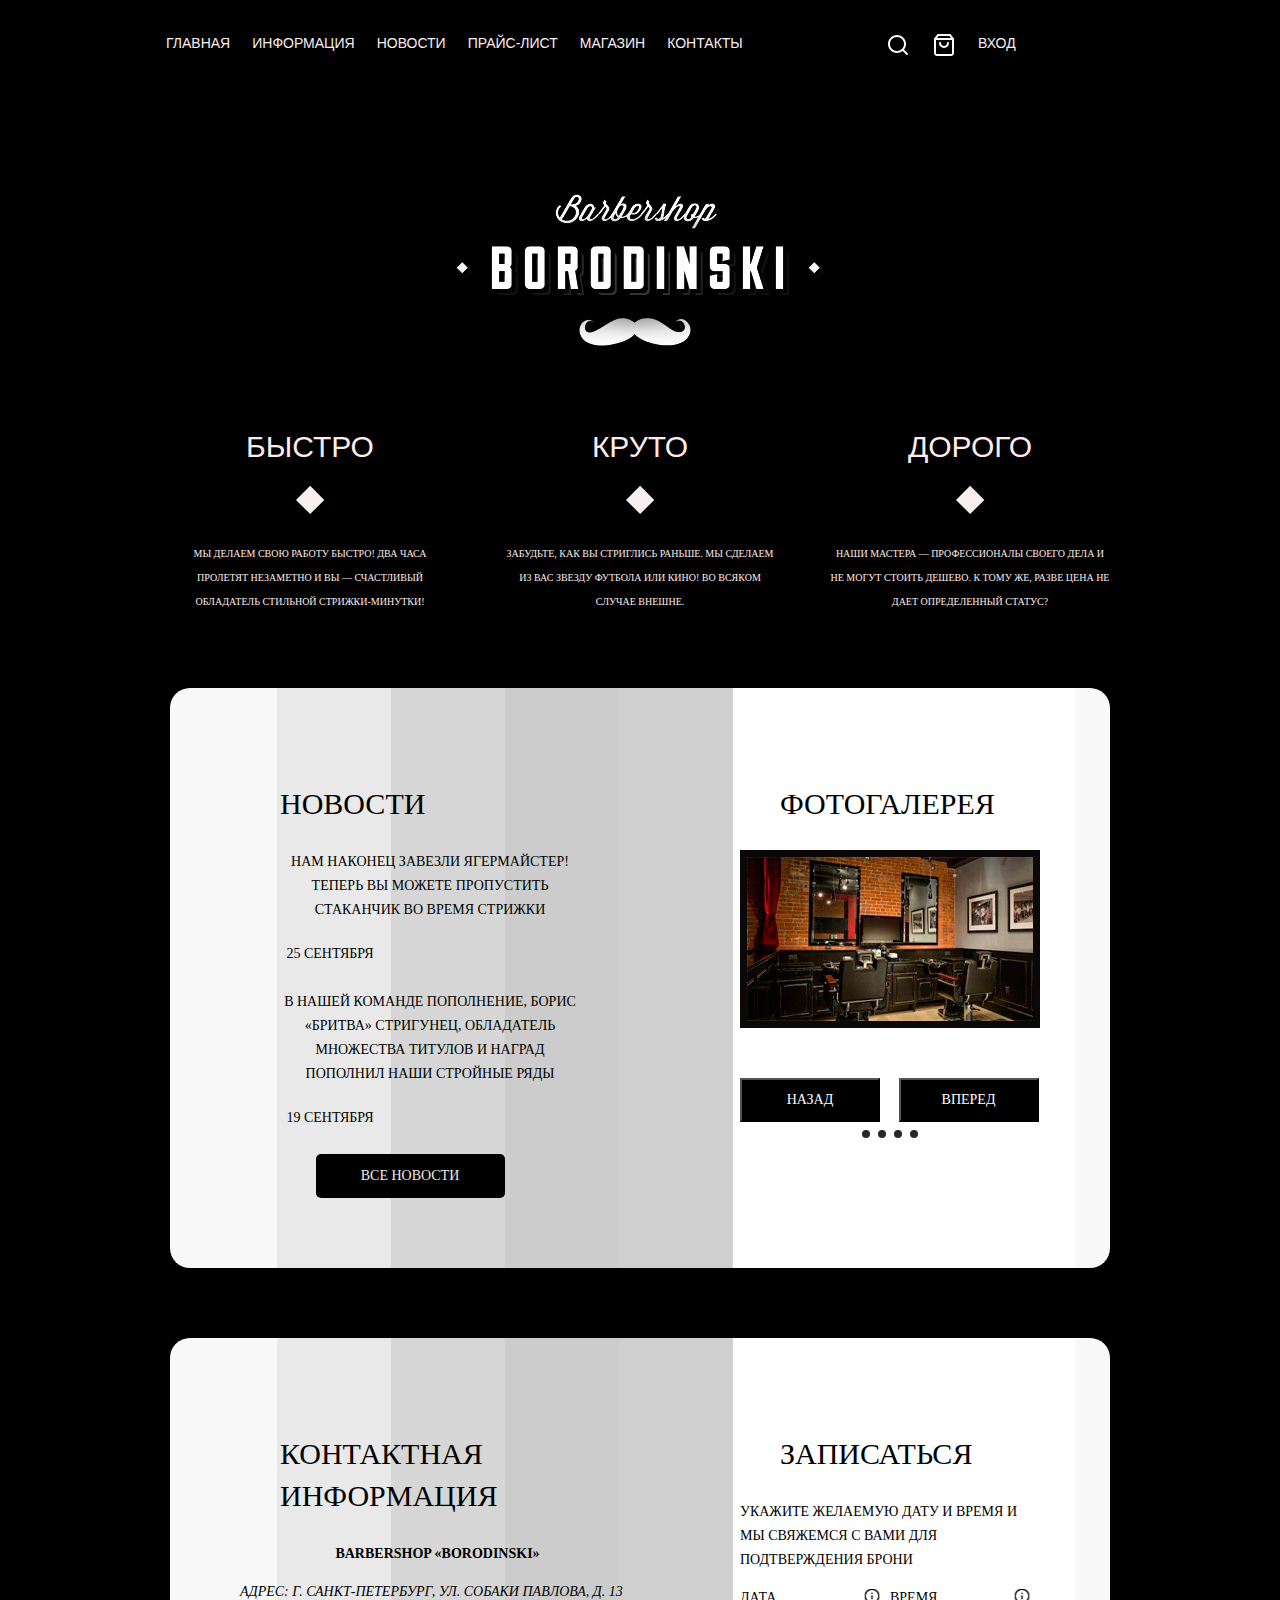
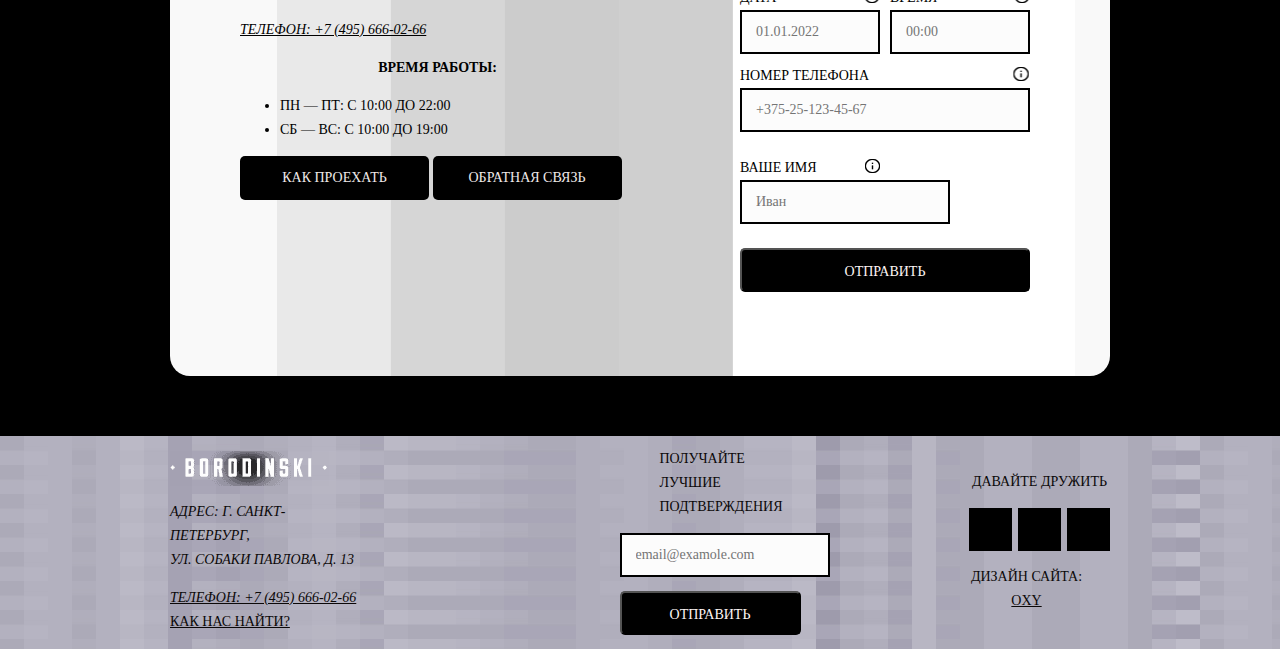
<file: index.html>
<html>

<head>
  <meta charset="utf-8">
  <header class="pageeader">
    <title>Барбершоп «Бородинский»</title>
    <!-- <link rel="stylesheet" href="draft/styles.css"> -->
    <link rel="stylesheet" href="styles/styles.css">
</head>

<body>


<!--barbershop-->
  <header class="main-header">
    <!--navigations menu-->

    <nav class="navigation">
      <ul class="navigation-list">
        <li class="navigatiom-item"><a class="navigatiom-link">главная</a></li>
        <li class="navigatiom-item"><a class="navigatiom-link" href="#">информация</a></li>
        <li class="navigatiom-item"><a class="navigatiom-link" href="#">новости</a></li>
        <li class="navigatiom-item"><a class="navigatiom-link" href="#">прайс-лист</a></li>
        <li class="navigatiom-item"><a class="navigatiom-link" href="catalog.html">магазин</a></li>
        <li class="navigatiom-item"><a class="navigatiom-link" href="#">контакты</a></li>

      </ul>
   <!--navigations user-->
      <ul class="navigation-list navigatiom-user">
        <li class="navigatiom-item"><a class="navigatiom-link" href="#"><img src="img/search.svg" alt="search" width="24px" height="24px"><span class="visually-hidden">Поиск</span></a>
        </li>
        <li class="navigatiom-item"><a class="navigatiom-link" href="#"><img src="img/shopping-bag.svg" alt="shop" width="24px" height="24px"> <span class="visually-hidden">Корзина</span></a>
        </li>
        <li class="navigatiom-item"><a class="navigatiom-link" href="#"><span>Вход</span></a>
        </li>
      </ul>
    </nav>
  </header>



   <!--main-->

  <main class="main-index main-container">
    <div class="page-container page-header">
    <!--Main Header-->
    <h1><span class="visually-hidden">Барбершоп «Бородинский»</span></h1>
    <!--Logotip-->
    <img src="img/logo.png" alt="логотип Барбершоп Бородинский" class="logo" width="368px" height="152px">

    <!--Advantages-->
    <section class="advantages">

      <h2 class="visually-hidden">Преимущества</h2>
     
      <ul class="advantages-list">
        <li class="advantages-item">
          <h3 class="advantages-title">быстро</h3>
          <div class="elmnt"><span class="visually-hidden">Element</span></div>
          <p class="advantages-text">мы делаем свою работу быстро! два часа пролетят незаметно и вы — счастливый
            обладатель стильной стрижки-минутки!</p>
        </li>
        <li class="advantages-item">
          <h3 class="advantages-title">круто</h3>
          <div class="elmnt"><span class="visually-hidden">Element</span></div>
          <p class="advantages-text">забудьте, как вы стриглись раньше. мы сделаем из вас звезду футбола или кино! во
            всяком случае внешне.</p>
        </li>
        <li class="advantages-item">
          <h3 class="advantages-title">дорого</h3>
          <div class="elmnt"><span class="visually-hidden">Element</span></div>
          <p class="advantages-text">наши мастера — профессионалы своего дела и не могут стоить дешево. к тому же, разве
            цена не дает определенный статус?</p>
        </li>
      </ul>
    </section>
    <!--block-one-->
    <div class="block-one">
      <section class="news">
        <h2 class="news-title">новости</h2>
        <ul class="news-list">
          <li class="news-item">
            <span class="news-about">нам наконец завезли ягермайстер! теперь вы можете пропустить стаканчик во время
              стрижки</span>
              <br>
            <span class="news-date">25 сентября</span>
          </li>
          <li class="news-item">
            <span class="news-about">в нашей команде пополнение, борис «бритва» стригунец, обладатель множества титулов
              и
              наград пополнил наши стройные ряды</span>
              <br>
            <span class="news-date">19 сентября</span>
          </li>
        </ul>

        <a href="#" class="button button-all">все новости</a>
      </section>


      <section class="gallery">
        <h2 class="gallery-title">фотогалерея</h2>
        <div class="slider">
          <div class="slider-wrapper">
        <img  class="slider-image" src="img/galery1.jpg" alt="Примеры работ" class="slider-img" width="300px" height="178px">
        <button class="slider-button  slider-prev" type="button">
          <span class="back">назад</span>
        </button>
        <button class="slider-button  slider-next" type="button">
          <span class="next">вперед</span>
        </button>

        <ol class="slider-pagination">
          <li class="slider-pagination-item">
            <button class="slider-pagination-button slider-pagination-button-current" type="button">
              <span class="visually-hidden">1 foto</span>
            </button>
          </li>
          <li class="slider-pagination-item">
            <button class="slider-pagination-button  slider-pagination-button-current" type="button">
              <span class="visually-hidden">2 foto</span>
            </button>
          </li>
          <li class="slider-pagination-item">
            <button class="slider-pagination-button slider-pagination-button-current" type="button">
              <span class="visually-hidden">3 foto</span>
            </button>
          <li class="slider-pagination-item">
            <button class="slider-pagination-button slider-pagination-button-current" type="button">
              <span class="visually-hidden">4 foto</span>
            </button>
          </li>
          </li>
        </ol>
      </div>
      </div>
      </section>
    </div>
    <!--block-second-->
    <div class="block-second">

      <section class="contacts">
        <h2 class="contacts-item">контактная информация</h2>
        <h3 class="contacts-subtitle">barbershop «borodinski»</h3>
        <address class="contacts-address">
          <p class="contacts-address-text">адрес: г. санкт-петербург, ул. собаки павлова, д. 13</p>
          <a class="contacts-phone" href="tel:+375255096199">телефон: +7 (495) 666-02-66</a>
        </address>
        <h3 class="contacts-subtitle">время работы:</h3>
        <ul class="contacts-shedule">
          <li class="contacts-shedule-item">пн — пт: с 10:00 до 22:00</li>
          <li class="contacts-shedule-item">сб — вс: с 10:00 до 19:00</li>
        </ul>
        <a href="#" class="button">как проехать</a>
        <a href="#" class="button button-feedback">обратная связь</a>

      </section>

      <section class="appointmant">
        <h2 class="appointmant-title">записаться</h2>
        <p>
          укажите желаемую дату и время и мы свяжемся с вами для подтверждения брони
        </p>
        <form class="appointmant-form" action="" method="post">

          <p class="appointmant-form-date field-group" >
            <span class="form-label form-label-icon">
              <label for="appointment-date">Дата</label>
              <button class="info" type="button">
                <span class="visually-hidden">посмотреть доролнительную информацию</span>
              </button>
            </span>
            <input class="field" type="text" name="appointment-date" id="appointment-date" placeholder="01.01.2022">
          </p>

          <p class="appointmant-form-time field-group">
            <span class="form-label form-label-icon">
              <label for="appointment-time">Время</label>
              <button class="info" type="button">
                <span class="visually-hidden">посмотреть доролнительную информацию</span>
              </button>
            </span>
            <input class="field" type="text" name="appointment-time" id="appointment-time" placeholder="00:00">
          </p>

          <p class="appointmant-form-phone field-group">
            <span class="form-label form-label-icon">
              <label for="appointment-phone">Номер телефона</label>
              <button class="info" type="button">
                <span class="visually-hidden">посмотреть доролнительную информацию</span>
              </button>
            </span>
            <input class="field" type="text" name="appointment-phone" id="appointment-time" placeholder="+375-25-123-45-67">
          </p>

          <p class="appointmant-form-name">
            <span class="form-label form-label-icon">
              <label for="appointment-name">Ваше имя</label>
              <button  class="info info2" type="button">
                <span class="visually-hidden">посмотреть доролнительную информацию</span>
              </button>
            </span>
            <input class="field" type="text" name="appointment-name" id="appointment-time" placeholder="Иван">
          </p>

          <button class="button-form" type="submit">отправить</button>
        </form>
      </section>
    </div>

    </div>
    </main>

    <!--Footer-->

    <footer class="page-footer">
      <div class="page-footer-container">


      <section class="footer-contacts">
        <h2 class="visually-hidden">контакты</h2>
        <img src="img/logo-mini.png" alt="logotip barbershop Borodinsky" class="footer-contacts-logo" width="159px"
          height="35px">
        <address class="footer-contacts-adress">
          <p class="footer-contacts-adress-text">адрес: г. санкт-петербург, <br>ул. собаки павлова, д. 13</p>
          <a class="footer-contacts-address-phone" href="tel:+375255096199">телефон: +7 (495) 666-02-66</a>
        </address>
        <a class="footer-contacts-map-link" href="#">как нас найти?</a>
      </section>



      <section class="news-letter">
        <h2 class="page-footer-title">Получайте лучшие подтверждения</h2>
        <form class="newsletter-form" action="#" method="post">
          <p class="newsletter-email">
            <label class="visually-hidden" for="newsletter-email">Email</label>
            <input class="field" placeholder="email@examole.com" type="email" name="neewsletter-email"
              id="neewsletter-email" required>
          </p>
          <button class="button newsletter-button" type="submit">
            <span>отправить</span>
          </button>
        </form>

      </section>


      <section class="footer-social">
        <h2 class="page-footer-title">Давайте дружить</h2>
        <ul class="footer-social-list">
          <li class="footer-social-item">
            <a class="button1" href="#">
              <span class="visually-hidden">VK</span>
            </a>
          </li>


          <li class="footer-social-item">
            <a class="button1" href="#">
              <span class="visually-hidden">Twiter</span>
            </a>
          </li>


          <li class="footer-social-item">
            <a class="button1" href="#">
              <span class="visually-hidden">Istagram</span>
            </a>
          </li>
        </ul>
        <p class="about-text" style = "text-align:center;">дизайн сайта: <br><a href="#" class="iam">OxY</a></p>
      </section>
    </div>
    </footer>

</body>


</html>
</file>
<file: draft/styles.css>
@font-face {
    font-family: "PT Sans";
    font-style: normal;
    font-weight: 400;
    src: url("fonts/pt-sans-regular.woff2") format("woff2");
    font-display: swap;
  }
  
  @font-face {
    font-family: "PT Sans";
    font-style: normal;
    font-weight: 700;
    src: url("fonts/pt-sans-bold.woff2") format("woff2");
    font-display: swap;
  }
  
  @font-face {
    font-family: "PT Sans";
    font-style: italic;
    font-weight: 400;
    src: url("fonts/pt-sans-italic.woff2") format("woff2");
  }
  
  @font-face {
    font-family: "PT Sans";
    font-style: italic;
    font-weight: 700;
    src: url("fonts/pt-sans-bold-italic.woff2") format("woff2");
    font-display: swap;
  }
  
  /* PT Sans Narrow */
  @font-face {
    font-family: "PT Sans Narrow";
    font-style: normal;
    font-weight: 700;
    src: url("fonts/pt-sans-narrow-bold.woff2") format("woff2");
    font-display: swap;
  }
  
  html {
    height: 100%;
  }
  
  body {
    min-width: 1020px;
    display: flex;
    flex-direction: column;
    min-height: 100%;
    margin: 0;
    font-family: "PT Sans", sans-serif;
    font-size: 16px;
    line-height: 24px;
    color: #242424;
    background-color: #fbf7f4;
  }
  
  img {
    max-width: 100%;
    object-fit: contain;
  }
  
  .visually-hidden {
    position: absolute;
    width: 1px;
    height: 1px;
    margin: -1px;
    padding: 0;
    border: 0;
    clip: rect(0 0 0 0);
    overflow: hidden;
  }
  
  /* Button */
  .button {
    display: inline-block;
    box-sizing: border-box;
    padding: 14px 20px;
    font-family: inherit;
    font-size: 16px;
    line-height: 16px;
    font-weight: 700;
    text-align: center;
    color: #ffffff;
    background-color: #000000;
    border: none;
    text-decoration: none;
    text-transform: uppercase;
    cursor: pointer;
  }
  
  /* Light */
  .button-light,
  .button-current {
    color: #242424;
    background-color: #ffffff;
  }
  
  /* Next */
  .button-all,
  .button-next {
    padding-right: 44px;
    background-image: url("images/arrow-right.svg");
    background-repeat: no-repeat;
    background-size: 16px 16px;
    background-position: center right 20px;
  }
  
  .button:hover,
  .footer-social-link:hover {
    background-color: #814b18;
  }
  
  .button:focus,
  .button:active,
  .footer-social-link:focus .footer-social-link:active {
    outline: 2px solid #dbb590;
    background-color: #4e2e0e;
  }
  
  .button-disabled,
  .button:disabled,
  .slider-button:disabled {
    color: #e7e7e7;
    background-color: #595959;
  }
  
  .button-disabled:focus,
  .button-disabled:hover,
  .button:disabled:hover {
    background-color: #595959;
    outline: none;
    cursor: default;
  }
  
  /* Light */
  .button-feedback,
  .button-feedback:active,
  .button-current,
  .button-current:active {
    color: #000000;
    background-color: #ffffff;
  }
  
  .button-feedback:hover,
  .button-current:hover {
    background-color: #dbb590;
  }
  
  .button-feedback:focus,
  .button-current:focus {
    outline: 2px solid #af7842;
    background-color: #dbb590;
  }
  
  .button-feedback.button-disabled,
  .button-current.button-disabled {
    color: #e7e7e7;
    background-color: #595959;
  }
  
  /* Pages */
  
  .page-header {
    color: #ffffff;
    background-color: #000000;
  }
  
  .navigation {
    display: flex;
    width: 940px;
    margin: 0 auto;
  }
  
  .navigation-list {
    display: flex;
    flex-wrap: wrap;
    width: 400px;
    margin: 0;
    padding: 0;
    list-style-type: none;
  }
  
  .navigation-item {
    position: relative;
  }
  
  .navigation-link {
    position: relative;
    display: block;
    padding: 24px 20px;
    font-family: "PT Sans Narrow", sans-serif;
    line-height: 22px;
    font-weight: 700;
    text-align: center;
    color: #ffffff;
    background-color: #000000;
    text-decoration: none;
    text-transform: uppercase;
  }
  
  .navigation-link:hover {
    background-color: #595959;
  }
  
  .navigation-link:focus,
  .navigation-link:active {
    box-shadow: inset 0 0 0 4px #e7e7e7;
    outline: none;
  }
  
  .navigation-link-current::before {
    position: absolute;
    right: 20px;
    bottom: 0;
    left: 20px;
    height: 4px;
    background-color: #ffffff;
    content: "";
  }
  
  .navigation-icon {
    position: absolute;
    top: 0;
    right: 0;
    bottom: 0;
    left: 0;
    margin: auto;
    fill: #dbdbdb;
  }
  
  .navigation-link:hover .navigation-icon {
    fill: #242424;
  }
  
  .navigation-link:focus .navigation-icon,
  .navigation-link:active .navigation-icon {
    fill: #dbdbdb;
  }
  
  .navigation-logo {
    display: flex;
    align-items: center;
    width: 140px;
    margin-right: 100px;
  }
  
  .navigation-user {
    width: auto;
    margin-left: auto;
    max-width: 280px;
  }
  
  .navigation-user .navigation-link {
    min-width: 16px;
    min-height: 22px;
  }
  
  .navigation-link-login {
    padding-left: 44px;
  }
  
  .navigation-link-login .navigation-icon {
    position: absolute;
    right: auto;
    left: 20px;
    margin: auto 0;
  }
  
  .main-container {
    flex-grow: 1;
    padding-top: 64px;
    padding-bottom: 60px;
  }
  
  .main-index {
    color: #ffffff;
    background-color: #000000;
    background-image: url("images/index-bg.jpg");
    background-size: 100% auto;
    background-repeat: no-repeat;
  }
  
  .main-inner {
    padding-top: 40px;
    color: #242424;
    background-color: #fbf7f4;
    background-image: url("images/bg-noisy.png");
  }
  
  .page-container {
    width: 940px;
    margin: 0 auto;
  }
  
  .logo {
    display: block;
    margin: 0 auto;
    margin-bottom: 64px;
  }
  
  /* Advantages */
  .advantages {
    margin-bottom: 58px;
  }
  
  /* List */
  .advantages-list {
    display: grid;
    gap: 30px 54.5px;
    grid-template-columns: 277px 277px 277px;
    margin: 0;
    padding: 0;
    text-align: center;
    list-style-type: none;
    color: #ffffff;
  }
  
  /* Title */
  .advantages-title {
    position: relative;
    margin-top: 0;
    margin-bottom: 56px;
    font-family: "PT Sans Narrow", sans-serif;
    font-size: 32px;
    line-height: 35px;
    text-transform: uppercase;
  }
  
  .advantages-title::before {
    position: absolute;
    bottom: -35px;
    left: 50%;
    width: 13px;
    height: 13px;
    margin-left: -6.5px;
    background-color: #ffffff;
    content: "";
    transform: rotate(45deg);
  }
  
  /* Description */
  .advantages-description {
    margin: 0;
  }
  
  /* Index columns */
  .index-columns {
    display: flex;
    justify-content: space-between;
    margin-bottom: 32px;
    padding: 40px;
    color: #242424;
    background-color: #FBF7F4;
    background-image: url("images/bg-noisy.png");
    position: relative;
  }
  
  .index-columns::after {
    content:'';
    position: absolute;
    top: 40px;
    bottom: 40px;
    width: 0;
    border-right: 1px dashed #595959;
  }
  
  .index-columns:first-of-type::after {
    left: 470px;
  }
  
  .index-columns:last-of-type::after {
    left: 430px;
  }
  
  .index-columns:last-child {
    margin-bottom: 0;
  }
  
  /* Services */
  
  .services {
    width: 390px;
    text-transform: uppercase;
  }
  
  /* Title */
  .services-title {
    margin-top: 0;
    margin-bottom: 28px;
    font-family: "PT Sans Narrow", sans-serif;
    font-size: 32px;
    line-height: 35px;
    font-weight: 700;
  }
  
  /* Price */
  .services-list {
    margin: 0;
    margin-bottom: 30px;
    padding: 0;
    font-family: "PT Sans Narrow", sans-serif;
    font-size: 20px;
    line-height: 28px;
    font-weight: 700;
    list-style-type: none;
  }
  
  /* Item */
  .services-item {
    position: relative;
    display: flex;
    align-items: baseline;
    justify-content: space-between;
    margin-bottom: 22px;
  }
  
  .services-item::before {
    flex-grow: 1;
    order: 2;
    margin-right: 16px;
    margin-left: 16px;
    border-bottom: 2px dotted rgba(89, 89, 89, 0.5);
    content: "";
  }
  
  .services-price {
    order: 3;
    color: #af7842;
    word-spacing: 3px;
  }
  
  .gallery {
    width: 390px;
  }
  
  /* Title */
  .gallery-title {
    margin-top: 0;
    margin-bottom: 20px;
    font-family: "PT Sans Narrow", sans-serif;
    font-size: 32px;
    line-height: 35px;
    font-weight: 700;
    text-transform: uppercase;
  }
  
  .slider-wrapper {
    position: relative;
  }
  
  .slider-image {
    display: block;
  }
  
  .slider-controls {
    position: absolute;
    top: 50%;
    display: flex;
    justify-content: space-between;
    width: 100%;
    transform: translateY(-50%);
  }
  
  .slider-button {
    width: 48px;
    height: 60px;
    color: #ffffff;
    background-color: #000000;
    border: none;
    cursor: pointer;
    background-image: url("images/arrow.svg");
    background-position: center;
    background-repeat: no-repeat;
  }
  
  .slider-button:hover {
    background-color: #814b18;
  }
  
  .slider-button:focus,
  .slider-button:active {
    outline: 2px solid #dbb590;
    background-color: #4e2e0e;
  }
  
  .slider-prev {
    transform: rotate(180deg);
  }
  
  .slider-pagination {
    display: flex;
    flex-wrap: wrap;
    justify-content: center;
    margin: 0;
    padding: 0;
    list-style-type: none;
  }
  
  .slider-pagination-item {
    margin: 0 4px;
  }
  
  .slider-pagination-button {
    width: 8px;
    height: 8px;
    margin: 0;
    padding: 0;
    background-color: #dbdbdb;
    border: none;
    border-radius: 50%;
    cursor: pointer;
  }
  
  .slider-pagination-button:hover {
    background-color: #AF7842;
  }
  
  .slider-pagination-button:focus,
  .slider-pagination-button:active {
    background-color: #4e2e0e;
  }
  
  .slider-pagination-button-current {
    background-color: #242424;
  }
  
  .contacts {
    width: 350px;
    font-weight: 700;
  }
  
  /* Title */
  .contacts-title {
    margin-top: 0;
    margin-bottom: 24px;
    font-family: "PT Sans Narrow", sans-serif;
    font-size: 32px;
    line-height: 35px;
    font-weight: 700;
    text-transform: uppercase;
  }
  
  .contacts-address {
    font-style: normal;
  }
  
  /* Subtitle */
  .contacts-subtitle {
    margin-top: 22px;
    margin-bottom: 8px;
    font-size: 20px;
    line-height: 28px;
    font-family: "PT Sans Narrow", sans-serif;
    text-transform: uppercase;
    color: #af7842;
  }
  
  .contacts-address-text {
    margin: 8px 0;
  }
  
  /* Phone */
  .contacts-phone {
    font-size: 24px;
    line-height: 29px;
    text-decoration-line: underline;
    text-transform: uppercase;
    color: #242424;
    letter-spacing: -2px;
  }
  
  .contacts-schedule {
    margin: 8px 0;
    padding: 0;
    list-style-type: none;
  }
  
  .contacts-navigation {
    margin-top: 21px;
    margin-bottom: 0;
  }
  
  .contacts-navigation .button {
    margin-right: 13px;
    margin-bottom: 5px;
  }
  
  .appointment {
    width: 430px;
  }
  
  /* Title */
  .appointment-title {
    margin-top: 0;
    margin-bottom: 20px;
    font-family: "PT Sans Narrow", sans-serif;
    font-size: 32px;
    line-height: 35px;
    font-weight: 700;
    text-transform: uppercase;
  }
  
  .appointment-form {
    display: grid;
    grid-template-columns: 114px 74px 208px;
    grid-gap: 15px;
  }
  
  .appointment .field-group,
  .newsletter .field-group {
    display: flex;
    flex-direction: column;
    margin: 0;
  }
  
  .appointment-form-name {
    grid-column: 1 / -1;
  }
  
  .appointment-submit {
    grid-column: 1 / -1;
    justify-self: start;
    margin-top: 9px;
  }
  
  /* List */
  .appointment-info {
    color: #595959;
    font-size: 14px;
    line-height: 20px;
    margin-bottom: 22px;
  }
  
  /* Label */
  .form-label {
    margin-bottom: 8px;
    line-height: 24px;
    font-weight: 700;
    text-transform: uppercase;
  }
  
  .form-label-icon {
    position: relative;
    padding-right: 16px;
  }
  
  .info {
    position: absolute;
    width: 16px;
    height: 16px;
    margin-top: 4px;
    margin-left: 2px;
    padding: 0;
    background-color: transparent;
    border: none;
    background-image: url("images/info.svg");
    background-repeat: no-repeat;
    background-position: center;
  }
  
  /* Field */
  .field {
    margin: 0;
    padding: 8px 14px;
    font: inherit;
    font-weight: 700;
    background-color: #ffffff;
    border: 2px solid #242424;
  }
  
  /* Hover, Focus */
  .field:hover,
  .field:focus,
  .field:active {
    border-color: #af7842;
  }
  
  .field:focus,
  .field:active {
    outline: 2px solid #dbb590;
  }
  
  /* Disabled */
  .field:disabled,
  .field:disabled:hover {
    color: #595959;
    background-color: #dbb590;
    border-color: #595959;
  }
  
  /* Invalid */
  .field:invalid {
    box-shadow: none;
  }
  
  .field:focus:invalid {
    border-color: #ea5454;
  }
  
  /* Placeholder */
  .field::placeholder {
    color: #dbdbdb;
    opacity: 1;
  }
  
  /* Footer */
  
  .page-footer {
    font-size: 14px;
    font-weight: 700;
    color: #ffffff;
    background-color: #242424;
    background-image: url("images/bg-noisy.png");
    background-repeat: repeat;
  }
  
  .page-footer-container {
    display: flex;
    width: 940px;
    margin: 0 auto;
    padding: 40px 0;
  }
  
  .footer-contacts-logo {
    display: block;
    margin-bottom: 24px;
  }
  
  .footer-about-text {
    margin-top: 0;
    margin-bottom: 4px;
  }
  
  .page-footer a {
    color: #ffffff;
  }
  
  .page-footer .htmlacademy-link {
    font-size: 14px;
    color: #dbb590;
  }
  
  .page-footer-title {
    margin-top: 0;
    margin-bottom: 14px;
    font-family: "PT Sans Narrow", sans-serif;
    font-size: 20px;
    line-height: 28px;
    font-weight: 700;
    color: #ffffff;
    text-transform: uppercase;
  }
  
  .footer-contacts {
    width: 200px;
    margin-right: 130px;
  }
  
  .footer-contacts-address {
    margin-bottom: 16px;
    font-style: normal;
  }
  
  .footer-contacts-address p {
    font-size: 14px;
    line-height: 20px;
    font-weight: 700;
    color: #ffffff;
  }
  
  .footer-contacts-address-phone {
    font-family: "PT Sans Narrow", sans-serif;
    font-size: 20px;
    line-height: 28px;
    font-weight: 700;
    text-decoration: underline;
    text-transform: uppercase;
  }
  
  .footer-contacts-map-link {
    font-family: "PT Sans Narrow", sans-serif;
    font-size: 20px;
    line-height: 26px;
    font-weight: 700;
    color: #ffffff;
    text-decoration: underline;
    text-transform: uppercase;
  }
  
  .newsletter {
    max-width: 300px;
  }
  
  .newsletter-form {
    display: flex;
    width: 280px;
  }
  
  .newsletter-email {
    flex-grow: 1;
    margin: 0;
  }
  
  .newsletter-button {
    width: 56px;
    height: 44px;
    background-image: url("images/arrow-tail-right.svg");
    background-repeat: no-repeat;
    background-position: center;
    background-size: 16px 16px;
  }
  
  .footer-social {
    margin-left: auto;
    max-width: 190px;
  }
  
  .footer-social-list {
    display: flex;
    flex-wrap: wrap;
    margin: 0;
    margin-bottom: 28px;
    padding: 0;
    list-style-type: none;
  }
  
  .footer-social-item {
    width: 56px;
    height: 44px;
    margin-right: 8px;
    margin-bottom: 8px;
  }
  
  .footer-social-item:nth-child(3n) {
    margin-right: 0;
  }
  
  /* Social */
  
  .footer-social-link {
    display: block;
    height: 44px;
    background-color: #000000;
    background-repeat: no-repeat;
    background-position: center;
    background-size: 16px 16px;
  }
  
  .footer-social-tw {
    background-image: url("images/social-tw.svg");
  }
  
  .footer-social-vk {
    background-image: url("images/social-vk.svg");
  }
  
  .footer-social-instagram {
    background-image: url("images/social-instagram.svg");
  }
  
  .footer-social p {
    margin: 0;
  }
  
  .modal-container {
    position: fixed;
    top: 0;
    left: 0;
    display: flex;
    width: 100%;
    height: 100%;
    background-color: rgba(0, 0, 0, 0.8);
  }
  
  .modal-container-close {
    display: none;
  }
  
  .modal {
    position: relative;
    margin: auto;
    padding: 40px;
    background-color: #ffffff;
  }
  
  .modal-auth {
    width: 360px;
  }
  
  .modal-close-button {
    position: absolute;
    top: 0;
    right: 0;
    width: 56px;
    height: 44px;
    background-color: #ffffff;
    border: none;
    background-image: url("images/close.svg"); /* TODO проверить на винде и если там есть пофиксить */
    background-repeat: no-repeat;
    background-position: center;
  }
  
  .modal-title {
    margin: 0;
    margin-bottom: 24px;
    font-family: "PT Sans Narrow", sans-serif;
    font-size: 32px;
    line-height: 35px;
    font-weight: 700;
    color: #000000;
    text-transform: uppercase;
  }
  
  .auth-form .field-group {
    margin: 0;
    margin-bottom: 16px;
  }
  
  .auth-form-user-options {
    display: flex;
    justify-content: space-between;
    font-weight: 400;
  }
  
  .auth-form-user-options .control-label {
    font-weight: 400;
  }
  
  .auth-form .field {
    width: 328px;
  }
  
  .auth-form-recovery {
    line-height: 22px;
    color: #000000;
  }
  
  .auth-form-button {
    width: 360px;
    margin-bottom: 16px;
  }
  
  .auth-form-register {
    width: 360px;
    color: #000000;
    background-color: #ffffff;
  }
  
  .inner-header {
    margin-bottom: 32px;
  }
  
  .inner-header-title {
    margin-top: 0;
    margin-bottom: 16px;
    font-size: 32px;
    line-height: 35px;
    text-transform: uppercase;
  
    font-family: "PT Sans Narrow", sans-serif;
  }
  
  /* Breadcrumbs */
  .breadcrumbs {
    display: flex;
    flex-wrap: wrap;
    margin: 0;
    padding: 0;
    color: #242424;
    list-style-type: none;
  }
  
  /* Item */
  .breadcrumbs-item {
    position: relative;
    margin-right: 32px;
    list-style-type: none;
  }
  
  .breadcrumbs-item::after {
    position: absolute;
    top: 7px;
    right: -20px;
    width: 8px;
    height: 8px;
    background-color: #242424;
    content: "";
    transform: rotate(45deg);
  }
  
  .breadcrumbs-item:last-child::after {
    content: none;
  }
  
  /* Link */
  .breadcrumbs-link {
    line-height: 22px;
    color: inherit;
  }
  
  .catalog-products {
    display: flex;
  }
  
  /* Filter */
  .catalog-filter {
    width: 220px;
    margin-right: 20px;
  }
  
  /* Group */
  .catalog-filter-group {
    margin: 0;
    margin-bottom: 40px;
    padding: 0;
    border: none;
  }
  
  .catalog-right-column {
    width: 700px;
  }
  
  /* Title */
  .catalog-filter-title {
    margin-bottom: 22px;
    font-family: "PT Sans Narrow", sans-serif;
    font-size: 20px;
    line-height: 28px;
    font-weight: 700;
    color: #000000;
    text-transform: uppercase;
    padding: 0;
  }
  
  /* Range */
  .range {
    max-width: 220px;
    overflow: auto;
    padding-top: 8px;
  }
  
  .range-scale {
    position: relative;
    height: 4px;
    margin-bottom: 16px;
    background-color: #242424;
    border-radius: 2px;
  }
  
  .range-bar {
    position: absolute;
    height: 4px;
    background-color: #af7842;
  }
  
  .range-toggle {
    position: absolute;
    width: 20px;
    height: 20px;
    background: #ffffff;
    border: 2px solid #242424;
    border-radius: 50%;
    cursor: pointer;
  }
  
  .range-toggle:hover {
    background-color: #dbb590;
  }
  
  .range-toggle:active,
  .range-toggle:focus {
    outline: 3px solid #dbb590;
  }
  
  .toggle-min {
    top: -8px;
    left: -10px;
  }
  
  .toggle-max {
    top: -8px;
    right: -10px;
  }
  
  .range-wrapper-inputs {
    display: flex;
    justify-content: center;
  }
  
  .catalog-filter-label {
    display: flex;
    margin-right: 5px;
    line-height: 22px;
  }
  
  .range-input {
    width: 30px;
    padding: 0 2px;
    font: inherit;
    text-align: center;
    background-color: transparent;
    border: none;
    appearance: textfield;
  }
  
  .range-input::-webkit-outer-spin-button,
  .range-input::-webkit-inner-spin-button {
    appearance: none;
    margin: 0;
  }
  
  /* Control */
  .control {
    position: relative;
    display: block;
    padding-left: 36px;
    line-height: 22px;
  }
  
  /* Mark */
  .control-mark {
    position: absolute;
    top: 2px;
    left: 0;
    width: 16px;
    height: 16px;
    border: 2px solid #242424;
  }
  
  .control-input:focus ~ .control-mark,
  .control-input:focus ~ .control-mark,
  .control-input:active ~ .control-mark,
  .control-input:active ~ .control-mark {
    border-color: #AF7842;
  }
  
  
  
  .control:hover .control-mark{
    border-color: #814b18;
  }
  
  
  .control-input:disabled + .control-mark {
    border-color: #242424;
  }
  
  /* Checkbox */
  .control-input[type="checkbox"]:checked + .control-mark::before,
  .control-input[type="checkbox"]:checked + .control-mark::after {
    position: absolute;
    top: 7px;
    left: 2px;
    width: 12px;
    height: 2px;
    background-color: #242424;
    content: "";
  }
  
  .control-input[type="checkbox"]:checked + .control-mark::before {
    transform: rotate(45deg);
  }
  
  .control-input[type="checkbox"]:checked + .control-mark::after {
    transform: rotate(-45deg);
  }
  
  /* Radio */
  .control-input[type="radio"] + .control-mark {
    border-radius: 50%;
  }
  
  .control-input[type="radio"]:checked + .control-mark::before {
    position: absolute;
    top: 4px;
    left: 4px;
    width: 8px;
    height: 8px;
    background-color: #242424;
    border-radius: 50%;
    content: "";
  }
  
  
  
  /* Label */
  .control-label {
    line-height: 22px;
    font-weight: 700;
  }
  
  /* List */
  .catalog-filter-list {
    margin: 0;
    padding: 0;
    list-style-type: none;
  }
  
  .catalog-filter-item:not(:last-child) {
    margin-bottom: 16px;
  }
  
  .sorting-container {
    display: flex;
    flex-wrap: wrap;
    justify-content: flex-end;
    margin-bottom: 16px;
    padding: 16px;
    color: #000000;
    background-color: #ffffff;
  }
  
  .sorting-type {
    margin-right: auto;
  }
  
  .select {
    position: relative;
    display: flex;
    align-items: center;
    width: 260px;
    margin-right: auto;
  }
  
  /* Control */
  .select-control {
    width: 100%;
    padding: 8px 14px;
    padding-right: 48px;
    font: inherit;
    font-weight: 700;
    background-color: #ffffff;
    border: 2px solid #242424;
    background-image: url("images/select-arrow.svg");
    background-repeat: no-repeat;
    background-position: right 16px center;
    appearance: none;
  }
  
  .select-control:hover,
  .select-control:focus,
  .select-control:active {
    border-color: #af7842;
  }
  
  .select-control:focus,
  .select-control:active {
    outline: 2px solid #dbb590;
  }
  
  .card-grid-toggle {
    display: flex;
    align-items: center;
    justify-content: center;
    width: 56px;
    height: 44px;
    background-color: #ffffff;
  }
  
  .card-grid-toggle:hover {
    background-color: #814b18;
  }
  
  .card-grid-toggle:focus,
  .card-grid-toggle:active {
    outline: 2px solid #dbb590;
  }
  
  .card-grid-toggle:hover svg {
    fill: #ffffff;
  }
  
  .card-grid-toggle svg {
    fill: #000000;
  }
  
  .card-grid-toggle-current {
    background-color: #000000;
  }
  
  .card-grid-toggle-current:hover {
    background-color: #000000;
  }
  
  .card-grid-toggle-current svg {
    fill: #ffffff;
  }
  
  .card-grid-toggle-current:hover svg {
    fill: #ffffff;
  }
  
  /* LIST */
  
  .product-list {
    display: grid;
    grid-template-columns: repeat(3, 1fr);
    margin: 0;
    margin-bottom: 24px;
    padding: 0;
    gap: 20px;
    list-style-type: none;
  }
  
  /* Card */
  
  .product-card {
    display: grid;
    grid-template-rows: 200px min-content auto min-content 16px;
    grid-template-columns: 16px 188px 16px;
    background-color: #ffffff;
  }
  
  /* Image */
  
  .product-card-image-link {
    grid-column: 1 / -1;
    background-color: #f6f6f6;
  }
  
  .product-card-image {
    object-fit: contain;
    max-width: 100%;
  }
  
  /* Title */
  
  .product-card-title-link {
    text-decoration: none;
    margin-top: 16px;
    margin-bottom: 8px;
  }
  
  .product-card-title-link,
  .product-card-price,
  .product-card-button {
    grid-column: 2 / 3;
  }
  
  /* Title */
  
  .product-card-title {
    margin: 0;
    font-size: 16px;
    font-weight: 700;
    color: #000000;
  }
  
  /* Price */
  
  .product-card-price {
    margin-bottom: 16px;
    font-size: 24px;
    line-height: 29px;
    font-weight: 700;
    color: #814b18;
    text-transform: uppercase;
    letter-spacing: -2px;
  }
  
  /* Pagination container */
  
  .pagination-container {
    display: flex;
    padding: 16px;
    background-color: #ffffff;
  }
  
  /* Pagination */
  
  .pagination {
    display: flex;
    flex-wrap: wrap;
    margin: 0;
    padding: 0;
    list-style-type: none;
  }
  
  /* Item */
  .pagination-item {
    margin-bottom: 5px;
  }
  
  .pagination-item:not(:last-child) {
    margin-right: 8px;
  }
  
  /* Link */
  
  .pagination-link {
    display: block;
    box-sizing: border-box;
    min-width: 50px;
    min-height: 44px;
    padding: 14px 20px;
    line-height: 16px;
    font-weight: 700;
    color: #ffffff;
    background-color: #000000;
    text-decoration: none;
  }
  
  .pagination-link:hover {
    background-color: #814b18;
  }
  
  .pagination-link:focus,
  .pagination-link:active {
    outline: 2px solid #dbb590;
    background-color: #4e2e0e;
  }
  
  .pagination-current {
    color: #242424;
    background-color: #ffffff;
  }
  
  .pagination-prev {
    background-image: url("images/arrow-left.svg");
    background-position: 20px center;
    background-size: 16px 16px;
    background-repeat: no-repeat;
    padding-left: 40px;
    padding-right: 18px;
  }
  
  .pagination-next {
    background-image: url("images/arrow-right.svg");
    background-position: 20px center;
    background-size: 16px 16px;
    background-repeat: no-repeat;
    padding-left: 40px;
    padding-right: 18px;
  }
  
  .pagination-disabled {
    background-color: #595959;
  }
  
  /* Show more */
  .pagination-show-more {
    margin-left: auto;
    max-width: 170px;
  }
  
  /* Without background */
  .pagination-clear {
    margin-top: 24px;
    padding: 0;
    background-color: transparent;
  }
  
  .popover {
    position: absolute;
    top: 0;
    right: 0;
    z-index: 1;
    display: none;
    box-sizing: border-box;
    width: 300px;
    padding: 40px;
    font-family: "PT Sans Narrow", sans-serif;
    color: #242424;
    background-color: #ffffff;
    min-height: 186px;
    box-shadow: 0 18px 40px rgba(79, 70, 60, 0.16);
  }
  
  .popover-open {
    display: block;
  }
  
  .popover-empty {
    width: 312px;
  }
  
  .popover-cart {
    width: 420px;
  }
  
  .popover-auth {
    width: 440px;
  }
  
  .popover-user {
    width: 300px;
  }
  
  .popover-close-button {
    position: absolute;
    top: 0;
    right: 0;
  
    width: 72px;
    height: 70px;
  }
  
  .popover-cart .popover-close-button {
    padding-left: 44px;
    background-image: url("images/cart-popover.svg");
    background-repeat: no-repeat;
    background-position: 27px center;
  }
  
  .popover-content {
    height: 100%;
  }
  
  .popover-empty .popover-content {
    display: flex;
    flex-direction: row;
    align-items: center;
    justify-content: center;
    padding-top: 24px;
    padding-bottom: 24px;
    text-align: center;
  }
  
  .popover-main-text {
    margin: 0;
    font-size: 24px;
    line-height: 29px;
    font-weight: 700;
    color: #000000;
    text-transform: uppercase;
  }
  
  .popover-title {
    margin-top: 0;
    margin-bottom: 24px;
    font-size: 32px;
    line-height: 35px;
    color: #000000;
    text-transform: uppercase;
  }
  
  .cart-items-list {
    display: flex;
    flex-direction: column;
    margin: 0;
    padding: 0;
    list-style-type: none;
  }
  
  .cart-item {
    display: grid;
    grid-template-columns: 284px 56px;
  }
  
  .cart-item + .cart-item {
    margin-top: 24px;
    padding-top: 24px;
    border-top: 1px dashed #595959;
  }
  
  .cart-item-title {
    margin-top: 0;
    margin-bottom: 2px;
    font-size: 20px;
    line-height: 28px;
    font-weight: 700;
    color: #242424;
    text-transform: uppercase;
  }
  
  .cart-item-price {
    margin: 0;
    font-family: "PT Sans", sans-serif;
    font-size: 16px;
    line-height: 24px;
    font-weight: 700;
    color: #af7842;
  }
  
  .cart-item .button {
    grid-row-start: 1;
    grid-row-end: 3;
    grid-column-start: 2;
    grid-column-end: 4;
  }
</file>
<file: styles/styles.css>
@font-face {
    font-family: "PT Sans Narrow";
    font-style: normal;
    font-weight: 700;
    src: url("fonts/PT_Sans-Narrow-Web-Bold.ttf") format("ttf");
    font-display: swap;
}

@font-face {
    font-family: "PT Sans Narrow";
    font-style: normal;
    font-weight: 400;
    src: url("fonts/PT_Sans-Narrow-Web-Regular.ttf") format("ttf");
    font-display: swap;
}

@font-face {
    font-family: "Princess Sofia";
    font-style: normal;
    font-weight: 400;
    src: url("fonts/PrincessSofia-Regular.ttf") format("ttf");
    font-display: swap;
}

body {
    display: flex;
    flex-direction: column;
    min-width: 100%;
    margin: 0;
    font-family: 'PT Sans Narrow';
    font-style: normal;
    font-weight: 400;
    font-size: 14px;
    line-height: 24px;
    text-align: left;
    text-transform: uppercase;
    color: #efe9e9;
    background-color: #000000;

}

.visually-hidden {
    position: absolute;
    width: 1px;
    height: 1px;
    margin: -1px;
    padding: 0;
    border: 0;
    clip: rect(0 0 0 0);
    overflow: hidden;
}

h2 {
    font-family: 'PT Sans Narrow';
    font-style: normal;
    font-weight: 400;
    font-size: 30px;
    line-height: 42px;
    text-align: left;
    padding-left: 40px;
    text-transform: uppercase;
    color: #000000;
}



/*Pages*/
.main-header{
   margin: 0 auto;
   display: flex;
   justify-content: space-between;
}
.page-header {
    color: #FFEBEB;
    background-color: #000000;
    margin: 0 auto;

}

.navigation {

    display: flex;
    margin: 0 auto;
}

.navigation-list {
    display: flex;
    flex-wrap: wrap;
    width: 720px;
    margin: 0;
    padding: 0;
    list-style-type: none;

}

.navigatiom-link {
    font-family: 'PT Sans Narrow', sans-serif;
    padding: 33px 11px;
    font-weight: 400;
    font-size: 14px;
    line-height: 20px;
    text-align: center;
    text-transform: uppercase;
    color: #F8EEEE;
    text-decoration: none;
    display: inline-block;
}


.navigation-logo {
    width: 152px;
    margin-right: 60px;
}

.navigatiom-user {
    max-width: 250px;
    margin-left: auto;
}

.navigatiom-user .navigatiom-link {
    min-width: 24px;
    min-height: 24px;
}

.main-inner {
    background: url(../img/front_2.png), #FFFFFF;
    background-repeat: repeat;
}

.page-container {
    width: 940px;
    margin: 0 auto;
}

/*Logotip*/
.logo {
    display: block;
    margin: 0 auto;
    margin-bottom: 80px;
}

.main-container {
    flex-grow: 1;
    padding-top: 85px;
    padding-bottom: 60px;
}

.advantages {
    margin-bottom: 74px;
}

/*List*/
.advantages-list {
    margin: 0;
    padding: 0;
    text-align: center;
    display: flex;
    justify-content: space-between;
    list-style-type: none;

}

/*Item*/
.advantages-item {
    width: 280px;
    display: flex;
    flex-direction: column;
    align-items: center;
    justify-content: center;
}

/* Title */
.advantages-title {
    margin-top: 0;
    margin-bottom: 22px;
    font-family: 'PT Sans Narrow', sans-serif;
    font-style: normal;
    font-weight: 400;
    font-size: 30px;
    line-height: 42px;
    text-align: center;
    text-transform: uppercase;
}

/* Descriptions*/
.advantages-text {
    margin: 0;
    font-family: 'PT Sans Narrow';
    font-style: normal;
    font-weight: 400;
    font-size: 10px;
    text-align: center;
    text-transform: uppercase;
    color: #FFEBEB;
}
/* Index columns*/
.block-one,
.block-second {

    background: url("../img/font.jpg"), #FFFFFF;
    background-repeat: repeat;
    border-radius: 20px;
    width: 800px;
    display: flex;
    justify-content: space-between;
    padding:  70px;
}
.block-second{
    margin-top:70px;
}
.news{
width: 340px;
}
.gallery{
    width: 300px;
}
.contacts{
    width: 398px;
}
.appointmant{
    width: 398px;
}
.news,
.news-about {
    font-family: 'PT Sans Narrow';
    font-style: normal;
    font-weight: 400;
    font-size: 14px;
    line-height: 24px;
    text-align: center;
    text-transform: uppercase;
    color: #000000;
}
.news-title{
    font-family: 'PT Sans Narrow';
font-style: normal;
font-weight: 400;
font-size: 30px;
line-height: 42px;

text-transform: uppercase;
color: #000000;
}
.news-list{
    list-style-type: none ;
}
.news-about{
    font-weight: 400;
font-size: 14px;
line-height: 24px;
text-align: center;
text-transform: uppercase;
color: #000000;
}

.page-footer {
    background: url("../img/footer.jpg"), #FCFCFC;
    background-repeat: repeat;
    border-radius: 0px;
}

.news-date {
      font-weight: 400;
    font-size: 14px;
    line-height: 24px;
     text-align: center;
    color: #000000;

}


.appointmant-form{
    display: grid;
    grid-template-columns: 140px 140px ;
    gap: 10px;

}
.field-group{
    display: flex;
    flex-direction: column;
    margin:0;
}

.field-group label,
.field-group input{
  display: block;
  width: 100%;
  box-sizing: border-box;
}



.button-form{
    grid-column: 1/-1;
    justify-items: start;
}
.appointmant-form-phone{
    grid-column: 1/-1;
    justify-items: start;
}
.appointmant-form-name{
    grid-column: 1/-1;
    justify-items: start;
}

/*Title*/


.contacts-subtitle {
        font-weight: 700;
    font-size: 14px;
    line-height: 24px;
      text-align: center;
    text-transform: uppercase;
    color: #000000;
}

.contacts-address,
.contacts-shedule-item,
.appointmant p,
.contacts-phone {
      font-size: 14px;
    line-height: 24px;
    text-transform: uppercase;
    color: #000000;
}

.page-footer a,
.page-footer p {
    
    font-weight: 400;
    font-size: 14px;
    line-height: 24px;
      text-transform: uppercase;
    color: #0B0808;

}
.footer-contacts{
    width:400px;;
    padding: 0px;
}
.news-letter{
    width: 150px;
}
.footer-social{
    width: 181px;
}
.page-footer-title{
    font-weight: 400;
font-size: 14px;
line-height: 24px;
text-align: center;
text-transform: uppercase;
color: #0B0808;
}

.catalog-filter-title {
   
    font-weight: 400;
    font-size: 21px;
    line-height: 30px;
    text-transform: uppercase;
    color: #000000;
}
/*Breadcrumbs*/
.breadcrumbs{
    display: flex;
    margin:0;
    padding: 0;
    color:#000000;
    list-style-type: none;
}
/*Link*/
.breadcrumbs-link {
    margin-right: 32px;;
    font-weight: 400;
    font-size: 14px;
    line-height: 24px;
    text-transform: uppercase;
    color: #000000;

}

.control-label {
    
    font-weight: 400;
    font-size: 14px;
    line-height: 24px;
       text-transform: uppercase;
    color: #000000;

}

.product-card-price {
       font-weight: 400;
    font-size: 14px;
    line-height: 18px;
       text-transform: uppercase;
    color: #000000;
}

.button-all{
  display: inline-block;
width: auto;
height: 24px;
padding:28px 10px;
text-decoration: none;
vertical-align: middle;
text-align: center;
background: #000000;
border-radius: 5px;
text-decoration: none;
color: #efe9e9;
}
.button{
    display: inline-block;
    width: 169px;
    height: 24px;
    padding: 10px;
    text-decoration: none;
    vertical-align: middle;
    text-align: center;
    background: #000000;
    border-radius: 5px;
    text-decoration: none;
    color: #efe9e9;
}
.button-form{
    display:inline-block;
    width: auto;
height: 44px;
padding: 10px 100px;
font-size: 14px;

text-transform: uppercase;


background: #000000;
border-radius: 0px;

background: #000000;
border-radius: 5px;
font-family: 'PT Sans Narrow';
font-style: normal;
font-weight: 400;
font-size: 14px;
line-height: 24px;
text-align: center;
text-transform: uppercase;
color: #FDF5F5;
} 
.news {
    width: 340px;
}

.gallery {
    width: 300px;
}

.contacts {
    width: 395px;
}

.appointmant {
    width: 300px;
}

.page-footer-container {
    display: flex;
    justify-content: space-between ;
    align-items: center;
    width: 940px;
    margin: 0 auto;
}
.footer-social-list{
    list-style-type: none;
    display: flex;
    justify-content: space-between;
    align-items: center;
}
.footer-contacts {
    width: 190px;
    
}
.news-letter{
  width: 50px;   
}
.footer-social-item{
   
width: 43px;
height: 43px;
background: #000000;
border-radius: 0px;

}

.footer-social-item {
    width: 43px;
    text-align: center;
}
.newsletter-button{
    
width: 181px;
height: 44px;
background: #000000;
border-radius: 5px;
font-family: 'PT Sans Narrow';
font-style: normal;
font-weight: 400;
font-size: 14px;
line-height: 24px;
text-align: center;
text-transform: uppercase;
color: #FDF5F5;

}
.about-text{
    padding-left:14px;
}

/*catalog*/
.navigation-logo {
    width: 152px;
    margin-right: 70px;

}

.catalog-products {
    display: flex;
}

.catalog-filter {
    width: 207px;
    margin-right: 40px;
}

.catalog-right-column {
    width: 700px;
}
.control-label{
    font-weight: 700;
}

.sorting-type{
    display:flex;
    color: #000000;
    background-color: #F8EEEE;
}
.sorting-type .button{
    width: 56px;
    height: 44px;
    margin-right: auto;
}
/*Item*/
.product-card{
    background-color: #FFFFFF;
}

.news-date{
    display: block;
  position: relative;
  left: -100px;
  margin-top: 20px;
  margin-bottom: 24px;

}
.slider-button {
   
width: 140px;
height: 44.51px;
background: #000000;
border-radius: 0px;
font-family: 'PT Sans Narrow';
font-style: normal;
font-weight: 400;
font-size: 14px;
line-height: 24px;
text-align: center;
padding: 0;
text-transform: uppercase;
margin-right: 15px;
margin-top: 50px;
color: #FFFFFF;
}
.slider-next{
    margin-right: 0;
}
.product-list{
    display: flex;
    flex-wrap: wrap;
    width: 740px;
    list-style-type: none ;

    margin: 0;
    padding: 0;
}
/*Item*/
.product-card{
    background-color: #efe9e9;
    width: 210px;
    height: 410px;
    margin-bottom: 20px;
    margin-right: 20px;
    display: flex;
    flex-direction: column;
    
align-items: center;
padding-bottom: 0;
}
.product-card::nth-child(3n){
    margin-right:0;
}
.product-card-content{
    padding: 20px;
    display: flex ;
    flex-direction: column;
   justify-content: space-between;

    flex-grow: 1;
}
.product-card-button{
    position: relative;
 bottom: 0;
}
/*Link*/
.product-card-link{
    text-decoration: none;
}
/*Title*/
.product-card-link{
    display: flex;
    flex-direction: column;
}
/*Price*/
.product-card-price{
    margin-top: 16px;
    font-size: 24px;
    font-weight: 700;
    color: rebeccapurple;
    line-height: 29px;
}
.product-card-title{
    margin-top: 16px;
    margin-bottom: 8px;
}
.
/*Slider*/

.slider-butto:focus{
    background-color: darkblue;
    outline: 2px solid blueviolet;
}
.slider-button:hover{
    background-color: darkblue;
    color:darkorange;
}
.slider-pagination{
    display: flex;
    flex: wrap;
    justify-content: center ;
    list-style-type: none;
    margin: 0;
    padding: 0;
}

.slider-pagination-item{
    margin:0 4px;
}
.slider-pagination-button{
    width: 8px;
    height: 8px;
    margin: 0%;
    padding: 0%;
    background-color: rgb(152, 157, 162);
    border: none;
    border-radius: 50%;
    cursor: pointer;
}
.slider-pagination-button:focus{

    background-color: rgb(152, 157, 162);
    outline: none;
}
.slider-pagination-button:hover{

    background-color: rgb(150, 183, 217);
   
}

.slider-pagination-button-current{
    
    background-color: rgb(40, 40, 41);
}
.slider-image{
    display: block;
}
.slider-wrapper{
    position: relative;
}


/*Form decor*/
.info{
    margin-left: 0;
    padding: 0%;
    width: 20px;
    height: 20px;
    background-color: transparent;
    border: none;
  
  
    background-image: url("../img/info.png");
    background-repeat: no-repeat;
    background-position: center;
}
.form-label{
    display: flex;
    justify-content: left;
  
}
.info2{
    margin-left: 45px;
}
.field{
    margin:0;
    padding: 8px 14px;
    font:inherit;
    background-color: #FCFCFC;
    border: 2px solid black;
}
button:hover, a:hover{
    color: coral;
}
.newsletter-email{
    flex-grow: 1;
}
.page-header-logo-1{
    padding-top: 25px;
}

  /* Breadcrumbs */
  .breadcrumbs {
    display: flex;
    flex-wrap: wrap;
    margin: 0;
    padding: 0;
    color: #242424;
    list-style-type: none;
  }
  
  /* Item */
  .breadcrumbs-item {
    position: relative;
    margin-right: 32px;
    list-style-type: none;
  }
  
  .breadcrumbs-item::after {
    position: absolute;
    top: 7px;
    right: -20px;
    width: 8px;
    height: 8px;
    background-color: #242424;
    content: "";
    transform: rotate(45deg);
  }
  
  .breadcrumbs-item:last-child::after {
    content: none;
  }
  
  /* Link */
  .breadcrumbs-link {
    line-height: 22px;
    color: inherit;
  }
  
  .catalog-products {
    display: flex;
  }
  
  /* Filter */
  .catalog-filter {
    width: 220px;
    margin-right: 20px;
  }
  
  /* Group */
  .catalog-filter-group {
    margin: 0;
    margin-bottom: 40px;
    padding: 0;
    border: none;
  }
  
  .catalog-right-column {
    width: 700px;
  }
  
  /* Title */
  .catalog-filter-title {
    margin-bottom: 22px;
    font-family: "PT Sans Narrow", sans-serif;
    font-size: 20px;
    line-height: 28px;
    font-weight: 700;
    color: #000000;
    text-transform: uppercase;
    padding: 0;
  }
  
  /* Range */
  .range {
    max-width: 220px;
    overflow: auto;
    padding-top: 8px;
  }
  
  .range-scale {
    position: relative;
    height: 4px;
    margin-bottom: 16px;
    background-color: #242424;
    border-radius: 2px;
  }
  
  .range-bar {
    position: absolute;
    height: 4px;
    background-color: #af7842;
  }
  
  .range-toggle {
    position: absolute;
    width: 20px;
    height: 20px;
    background: #ffffff;
    border: 2px solid #242424;
    border-radius: 50%;
    cursor: pointer;
  }
  
  .range-toggle:hover {
    background-color: #dbb590;
  }
  
  .range-toggle:active,
  .range-toggle:focus {
    outline: 3px solid #dbb590;
  }
  
  .toggle-min {
    top: -8px;
    left: -10px;
  }
  
  .toggle-max {
    top: -8px;
    right: -10px;
  }
  
  .range-wrapper-inputs {
    display: flex;
    justify-content: center;
  }
  
  .catalog-filter-label {
    display: flex;
    margin-right: 5px;
    line-height: 22px;
  }
  
  .range-input {
    width: 30px;
    padding: 0 2px;
    font: inherit;
    text-align: center;
    background-color: transparent;
    border: none;
    appearance: textfield;
  }
  
  .range-input::-webkit-outer-spin-button,
  .range-input::-webkit-inner-spin-button {
    appearance: none;
    margin: 0;
  }
  
  /* Control */
  .control {
    position: relative;
    display: block;
    padding-left: 36px;
    line-height: 22px;
  }
  
  /* Mark */
  .control-mark {
    position: absolute;
    top: 2px;
    left: 0;
    width: 16px;
    height: 16px;
    border: 2px solid #242424;
  }
  
  .control-input:focus ~ .control-mark,
  .control-input:focus ~ .control-mark,
  .control-input:active ~ .control-mark,
  .control-input:active ~ .control-mark {
    border-color: #AF7842;
  }
  
  
  
  .control:hover .control-mark{
    border-color: #814b18;
  }
  
  
  .control-input:disabled + .control-mark {
    border-color: #242424;
  }
  
  /* Checkbox */
  .control-input[type="checkbox"]:checked + .control-mark::before,
  .control-input[type="checkbox"]:checked + .control-mark::after {
    position: absolute;
    top: 7px;
    left: 2px;
    width: 12px;
    height: 2px;
    background-color: #242424;
    content: "";
  }
  
  .control-input[type="checkbox"]:checked + .control-mark::before {
    transform: rotate(45deg);
  }
  
  .control-input[type="checkbox"]:checked + .control-mark::after {
    transform: rotate(-45deg);
  }
  
  /* Radio */
  .control-input[type="radio"] + .control-mark {
    border-radius: 50%;
  }
  
  .control-input[type="radio"]:checked + .control-mark::before {
    position: absolute;
    top: 4px;
    left: 4px;
    width: 8px;
    height: 8px;
    background-color: #242424;
    border-radius: 50%;
    content: "";
  }
  
  
  
  /* Label */
  .control-label {
    line-height: 22px;
    font-weight: 700;
  }
  
  /* List */
  .catalog-filter-list {
    margin: 0;
    padding: 0;
    list-style-type: none;
  }
  
  .catalog-filter-item:not(:last-child) {
    margin-bottom: 16px;
  }
  
  .sorting-container {
    display: flex;
    flex-wrap: wrap;
    justify-content: flex-end;
    margin-bottom: 16px;
    padding: 16px;
    color: #000000;
    background-color: #ffffff;
  }
  
  .sorting-type {
    margin-right: auto;
  }
  
  .select {
    position: relative;
    display: flex;
    align-items: center;
    width: 260px;
    margin-right: auto;
  }
  
  /* Control */
  .select-control {
    width: 100%;
    padding: 8px 14px;
    padding-right: 48px;
    font: inherit;
    font-weight: 700;
    background-color: #ffffff;
    border: 2px solid #242424;
    background-image: url("images/select-arrow.svg");
    background-repeat: no-repeat;
    background-position: right 16px center;
    appearance: none;
  }
  
  .select-control:hover,
  .select-control:focus,
  .select-control:active {
    border-color: #af7842;
  }
  
  .select-control:focus,
  .select-control:active {
    outline: 2px solid #dbb590;
  }
  
  .card-grid-toggle {
    display: flex;
    align-items: center;
    justify-content: center;
    width: 56px;
    height: 44px;
    background-color: #ffffff;
  }
  
  .card-grid-toggle:hover {
    background-color: #814b18;
  }
  
  .card-grid-toggle:focus,
  .card-grid-toggle:active {
    outline: 2px solid #dbb590;
  }
  
  .card-grid-toggle:hover svg {
    fill: #ffffff;
  }
  
  .card-grid-toggle svg {
    fill: #000000;
  }
  
  .card-grid-toggle-current {
    background-color: #000000;
  }
  
  .card-grid-toggle-current:hover {
    background-color: #000000;
  }
  
  .card-grid-toggle-current svg {
    fill: #ffffff;
  }
  
  .card-grid-toggle-current:hover svg {
    fill: #ffffff;
  }
  
  /* LIST */
  
  .product-list {
    display: grid;
    grid-template-columns: repeat(3, 1fr);
    margin: 0;
    margin-bottom: 24px;
    padding: 0;
    gap: 20px;
    list-style-type: none;
  }
  
  /* Card */
  
  .product-card {
   
    background-color: #ffffff;
  }
  
  /* Image */
  
  .product-card-image-link {
    grid-column: 1 / -1;
    background-color: #f6f6f6;
  }
  

  .pagination-container {
    display: flex;
    padding: 16px;
    background-color: #ffffff;
  }
  
  /* Pagination */
  
  .pagination {
    display: flex;
    flex-wrap: wrap;
    margin: 0;
    padding: 0;
    list-style-type: none;
  }
  
  /* Item */
  .pagination-item {
    margin-bottom: 5px;
  }
  
  .pagination-item:not(:last-child) {
    margin-right: 8px;
  }
  
  /* Link */
  
  .pagination-link {
    display: block;
    box-sizing: border-box;
    min-width: 50px;
    min-height: 44px;
    padding: 14px 20px;
    line-height: 16px;
    font-weight: 700;
    color: #ffffff;
    background-color: #000000;
    text-decoration: none;
  }
  
  .pagination-link:hover {
    background-color: #814b18;
  }
  
  .pagination-link:focus,
  .pagination-link:active {
    outline: 2px solid #dbb590;
    background-color: #4e2e0e;
  }
  
  .pagination-current {
    color: #242424;
    background-color: #ffffff;
  }
  
  .pagination-prev {
    background-image: url("images/arrow-left.svg");
    background-position: 20px center;
    background-size: 16px 16px;
    background-repeat: no-repeat;
    padding-left: 40px;
    padding-right: 18px;
  }
  
  .pagination-next {
    background-image: url("images/arrow-right.svg");
    background-position: 20px center;
    background-size: 16px 16px;
    background-repeat: no-repeat;
    padding-left: 40px;
    padding-right: 18px;
  }
  
  .pagination-disabled {
    background-color: #595959;
  }
  
  /* Show more */
  .pagination-show-more {
    margin-left: auto;
    max-width: 170px;
  }
  
  /* Without background */
  .pagination-clear {
    margin-top: 24px;
    padding: 0;
    background-color: transparent;
  }
  
  .popover {
    position: absolute;
    top: 0;
    right: 0;
    z-index: 1;
    display: none;
    box-sizing: border-box;
    width: 300px;
    padding: 40px;
    font-family: "PT Sans Narrow", sans-serif;
    color: #242424;
    background-color: #ffffff;
    min-height: 186px;
    box-shadow: 0 18px 40px rgba(79, 70, 60, 0.16);
  }
  
  .popover-open {
    display: block;
  }
  
  .popover-empty {
    width: 312px;
  }
  
  .popover-cart {
    width: 420px;
  }
  
  .popover-auth {
    width: 440px;
  }
  
  .popover-user {
    width: 300px;
  }
  
  .popover-close-button {
    position: absolute;
    top: 0;
    right: 0;
  
    width: 72px;
    height: 70px;
  }
  
  .popover-cart .popover-close-button {
    padding-left: 44px;
    background-image: url("images/cart-popover.svg");
    background-repeat: no-repeat;
    background-position: 27px center;
  }
  
  .popover-content {
    height: 100%;
  }
  
  .popover-empty .popover-content {
    display: flex;
    flex-direction: row;
    align-items: center;
    justify-content: center;
    padding-top: 24px;
    padding-bottom: 24px;
    text-align: center;
  }
  
  .popover-main-text {
    margin: 0;
    font-size: 24px;
    line-height: 29px;
    font-weight: 700;
    color: #000000;
    text-transform: uppercase;
  }
  
  .popover-title {
    margin-top: 0;
    margin-bottom: 24px;
    font-size: 32px;
    line-height: 35px;
    color: #000000;
    text-transform: uppercase;
  }
  .buttom5{
    display: block;
    height: 42px;
    margin-top: 20px;
  }
  .elmnt{
    
    background-color: #F8EEEE;
    width: 20.3px;
    height: 20.32px;
    align-items: center;
    text-align: center;
    margin-bottom: 32px;
    transform: rotate(45deg);
  }
</file>
